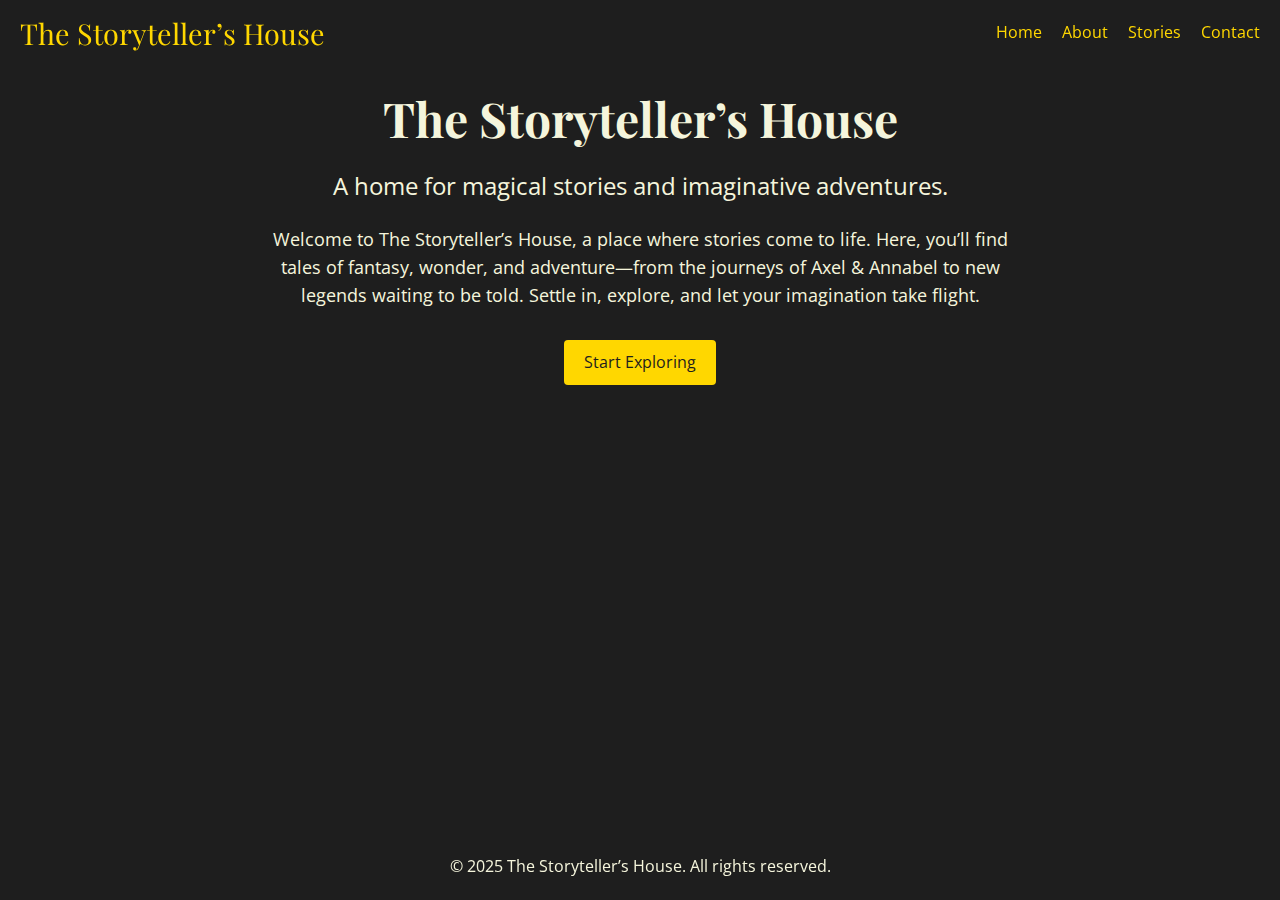
<file: index.html>
<!DOCTYPE html>
<html lang="en">
<head>
  <meta charset="UTF-8">
  <meta name="viewport" content="width=device-width, initial-scale=1">
  <title>The Storyteller’s House</title>
  <!-- Google Fonts -->
  <link href="https://fonts.googleapis.com/css2?family=Playfair+Display:wght@400;700&family=Open+Sans:wght@400;600&display=swap" rel="stylesheet">
  <link rel="stylesheet" href="style.css">
</head>
<body class="fade-in">
  <header>
    <nav class="navbar">
      <div class="logo">
        <a href="index.html">The Storyteller’s House</a>
      </div>
      <ul class="nav-links">
        <li><a href="index.html">Home</a></li>
        <li><a href="about.html">About</a></li>
        <li><a href="stories.html">Stories</a></li>
        <li><a href="contact.html">Contact</a></li>
      </ul>
    </nav>
  </header>
  
  <main class="container">
    <section class="hero">
      <h1>The Storyteller’s House</h1>
      <p class="tagline">A home for magical stories and imaginative adventures.</p>
      <p class="intro">
        Welcome to The Storyteller’s House, a place where stories come to life. Here, you’ll find tales of fantasy, wonder, and adventure—from the journeys of Axel & Annabel to new legends waiting to be told. Settle in, explore, and let your imagination take flight.
      </p>
      <a href="stories.html" class="cta-button">Start Exploring</a>
    </section>
  </main>
  
  <footer>
    <p>&copy; 2025 The Storyteller’s House. All rights reserved.</p>
  </footer>
  
  <!-- Optional JavaScript can be added here -->
  <script>
    // For future interactions or animations if needed.
  </script>
</body>
</html>
</file>
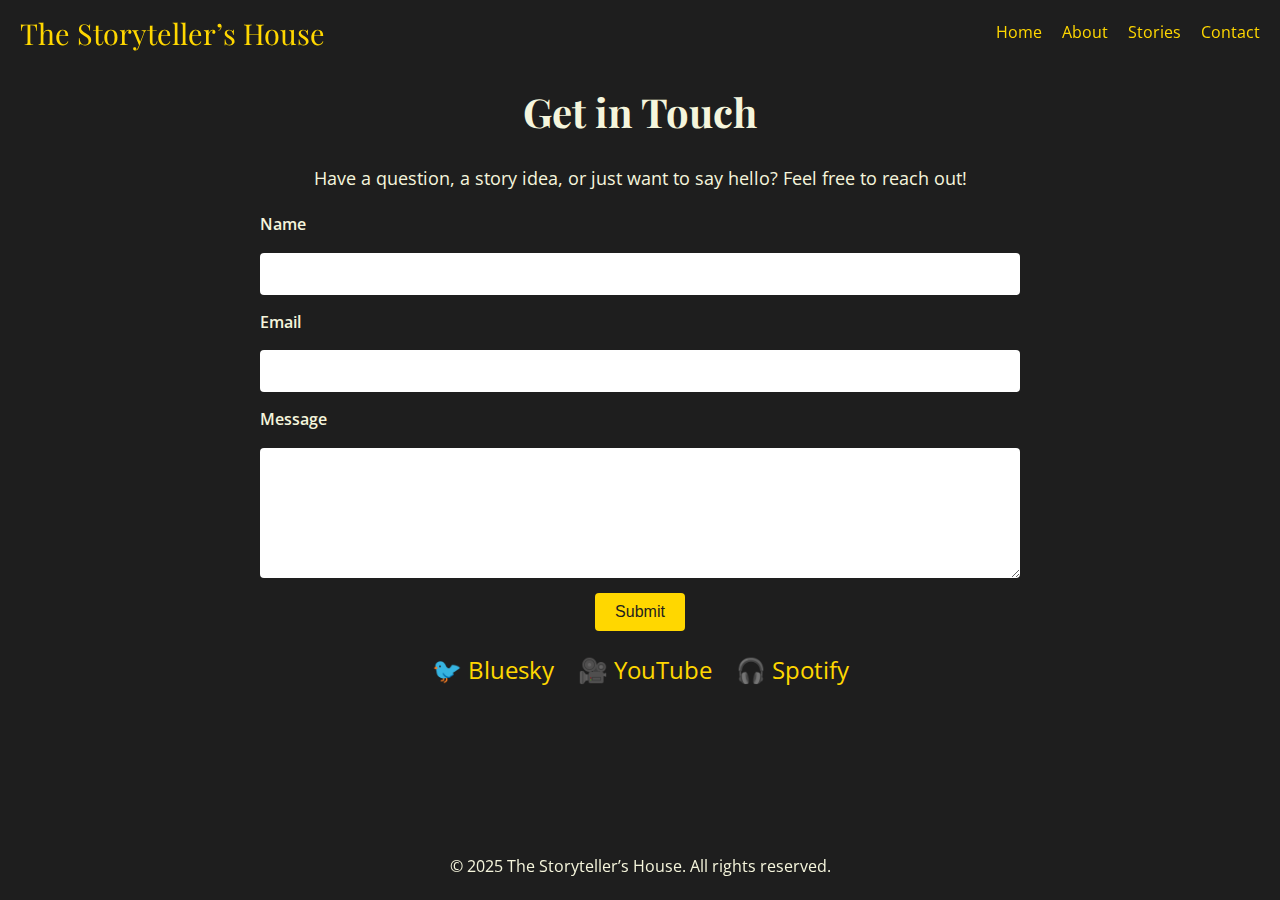
<file: contact.html>
<!DOCTYPE html>
<html lang="en">
<head>
  <meta charset="UTF-8">
  <meta name="viewport" content="width=device-width, initial-scale=1">
  <title>Contact - The Storyteller’s House</title>
  <link href="https://fonts.googleapis.com/css2?family=Playfair+Display:wght@400;700&family=Open+Sans:wght@400;600&display=swap" rel="stylesheet">
  <link rel="stylesheet" href="style.css">
</head>
<body class="fade-in">
  <header>
    <nav class="navbar">
      <div class="logo">
        <a href="index.html">The Storyteller’s House</a>
      </div>
      <ul class="nav-links">
        <li><a href="index.html">Home</a></li>
        <li><a href="about.html">About</a></li>
        <li><a href="stories.html">Stories</a></li>
        <li><a href="contact.html">Contact</a></li>
      </ul>
    </nav>
  </header>
  
  <main class="container">
    <section class="contact">
      <h1>Get in Touch</h1>
      <p>
        Have a question, a story idea, or just want to say hello? Feel free to reach out!
      </p>
      <form class="contact-form">
        <label for="name">Name</label>
        <input type="text" id="name" name="name" required>
  
        <label for="email">Email</label>
        <input type="email" id="email" name="email" required>
  
        <label for="message">Message</label>
        <textarea id="message" name="message" rows="5" required></textarea>
  
        <button type="submit" class="cta-button">Submit</button>
      </form>
      <div class="social-media">
        <a href="#" title="Bluesky">🐦 Bluesky</a>
        <a href="#" title="YouTube">🎥 YouTube</a>
        <a href="#" title="Spotify">🎧 Spotify</a>
      </div>
    </section>
  </main>
  
  <footer>
    <p>&copy; 2025 The Storyteller’s House. All rights reserved.</p>
  </footer>
  
  <script>
    // Simple form handler
    document.querySelector('.contact-form').addEventListener('submit', function(e) {
      e.preventDefault();
      alert('Thank you for your message!');
      this.reset();
    });
  </script>
</body>
</html>
</file>
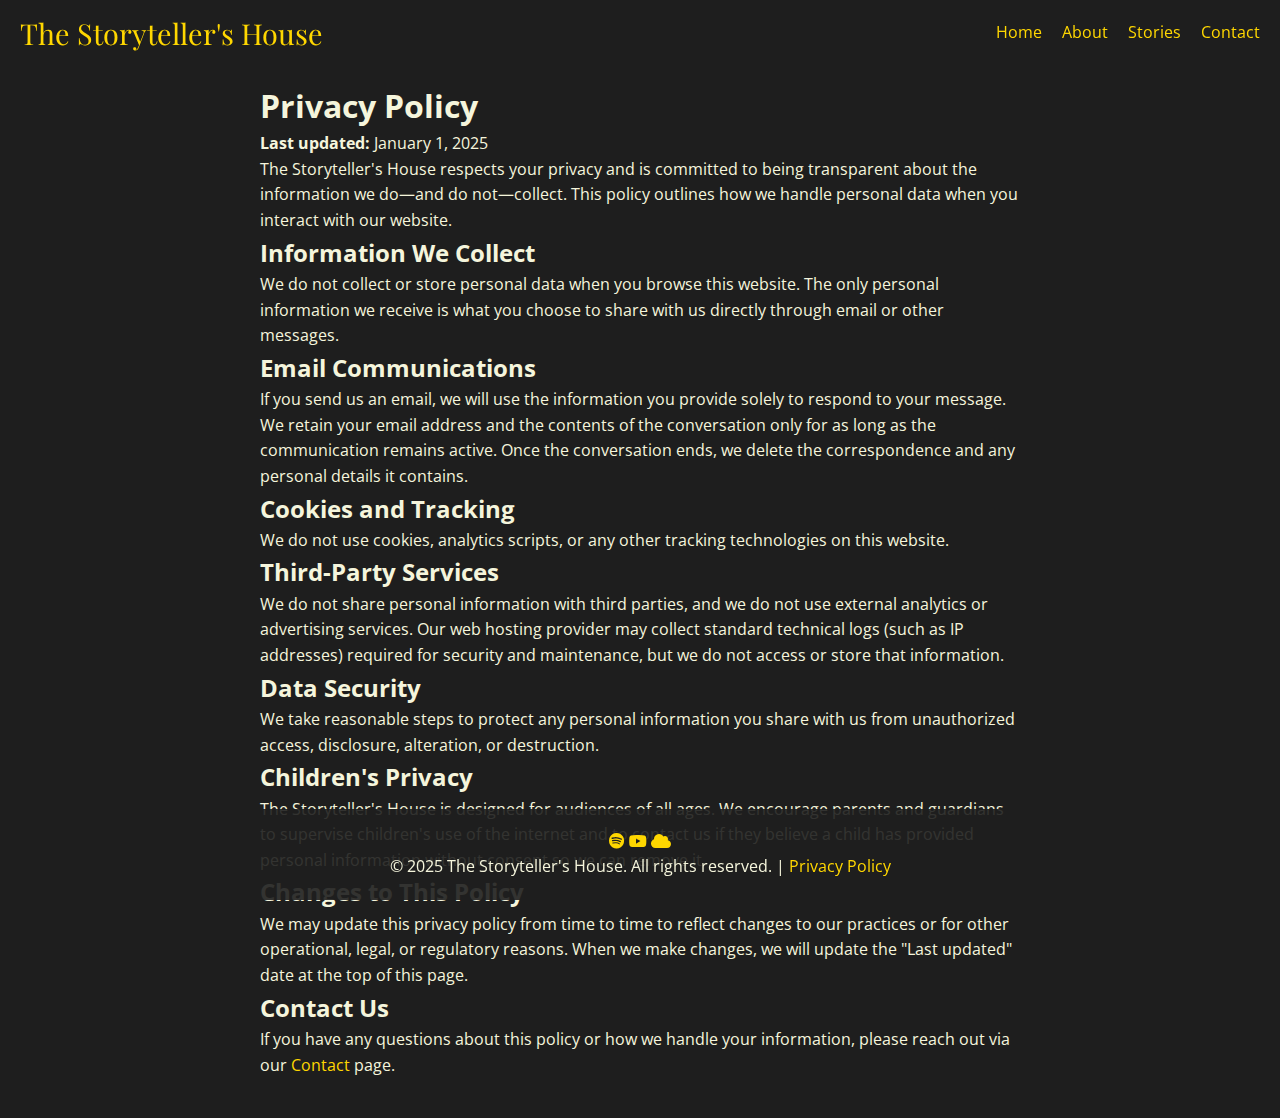
<file: privacy.html>
<!DOCTYPE html>
<html lang="en">
<head>
  <meta charset="UTF-8">
  <meta name="viewport" content="width=device-width, initial-scale=1">
  <title>Privacy Policy - The Storyteller's House</title>
  <meta name="description" content="Privacy Policy for The Storyteller's House children's podcast.">
  <link href="https://fonts.googleapis.com/css2?family=Playfair+Display:wght@400;700&family=Open+Sans:wght@400;600&display=swap" rel="stylesheet">
  <link rel="stylesheet" href="https://cdnjs.cloudflare.com/ajax/libs/font-awesome/6.5.1/css/all.min.css">
  <link rel="stylesheet" href="style.css">
</head>
<body class="fade-in">

  <nav class="navbar">
    <div class="logo">
      <a href="index.html">The Storyteller's House</a>
    </div>
    <div class="menu-toggle" onclick="document.querySelector('.nav-links').classList.toggle('active')">
      <span></span>
      <span></span>
      <span></span>
    </div>
    <ul class="nav-links">
      <li><a href="index.html">Home</a></li>
      <li><a href="about.html">About</a></li>
      <li><a href="stories.html">Stories</a></li>
      <li><a href="contact.html">Contact</a></li>
    </ul>
  </nav>

  <main class="container">
    <section class="privacy">
      <h1>Privacy Policy</h1>
      <p><strong>Last updated:</strong> January 1, 2025</p>

      <p>The Storyteller's House respects your privacy and is committed to being transparent about the information we do—and do not—collect. This policy outlines how we handle personal data when you interact with our website.</p>

      <h2>Information We Collect</h2>
      <p>We do not collect or store personal data when you browse this website. The only personal information we receive is what you choose to share with us directly through email or other messages.</p>

      <h2>Email Communications</h2>
      <p>If you send us an email, we will use the information you provide solely to respond to your message. We retain your email address and the contents of the conversation only for as long as the communication remains active. Once the conversation ends, we delete the correspondence and any personal details it contains.</p>

      <h2>Cookies and Tracking</h2>
      <p>We do not use cookies, analytics scripts, or any other tracking technologies on this website.</p>

      <h2>Third-Party Services</h2>
      <p>We do not share personal information with third parties, and we do not use external analytics or advertising services. Our web hosting provider may collect standard technical logs (such as IP addresses) required for security and maintenance, but we do not access or store that information.</p>

      <h2>Data Security</h2>
      <p>We take reasonable steps to protect any personal information you share with us from unauthorized access, disclosure, alteration, or destruction.</p>

      <h2>Children's Privacy</h2>
      <p>The Storyteller's House is designed for audiences of all ages. We encourage parents and guardians to supervise children's use of the internet and to contact us if they believe a child has provided personal information without consent so we can remove it.</p>

      <h2>Changes to This Policy</h2>
      <p>We may update this privacy policy from time to time to reflect changes to our practices or for other operational, legal, or regulatory reasons. When we make changes, we will update the "Last updated" date at the top of this page.</p>

      <h2>Contact Us</h2>
      <p>If you have any questions about this policy or how we handle your information, please reach out via our <a href="contact.html">Contact</a> page.</p>
    </section>
  </main>

  <footer>
    <div class="footer-content">
      <div class="footer-social">
        <a href="https://open.spotify.com/show/1oAARsbfiX9gPGiWvpSNmr?si=0d504d5ff92143af" target="_blank" rel="noopener" title="Spotify"><i class="fab fa-spotify"></i></a>
        <a href="https://www.youtube.com/channel/UCnk8NejTDyMqCywfLz0bTQw" target="_blank" rel="noopener" title="YouTube"><i class="fab fa-youtube"></i></a>
        <a href="https://bsky.app/profile/storytellershouse.bsky.social" target="_blank" rel="noopener" title="Bluesky"><i class="fas fa-cloud"></i></a>
      </div>
      <p>&copy; 2025 The Storyteller's House. All rights reserved. | <a href="privacy.html">Privacy Policy</a></p>
    </div>
  </footer>

</body>
</html>
</file>
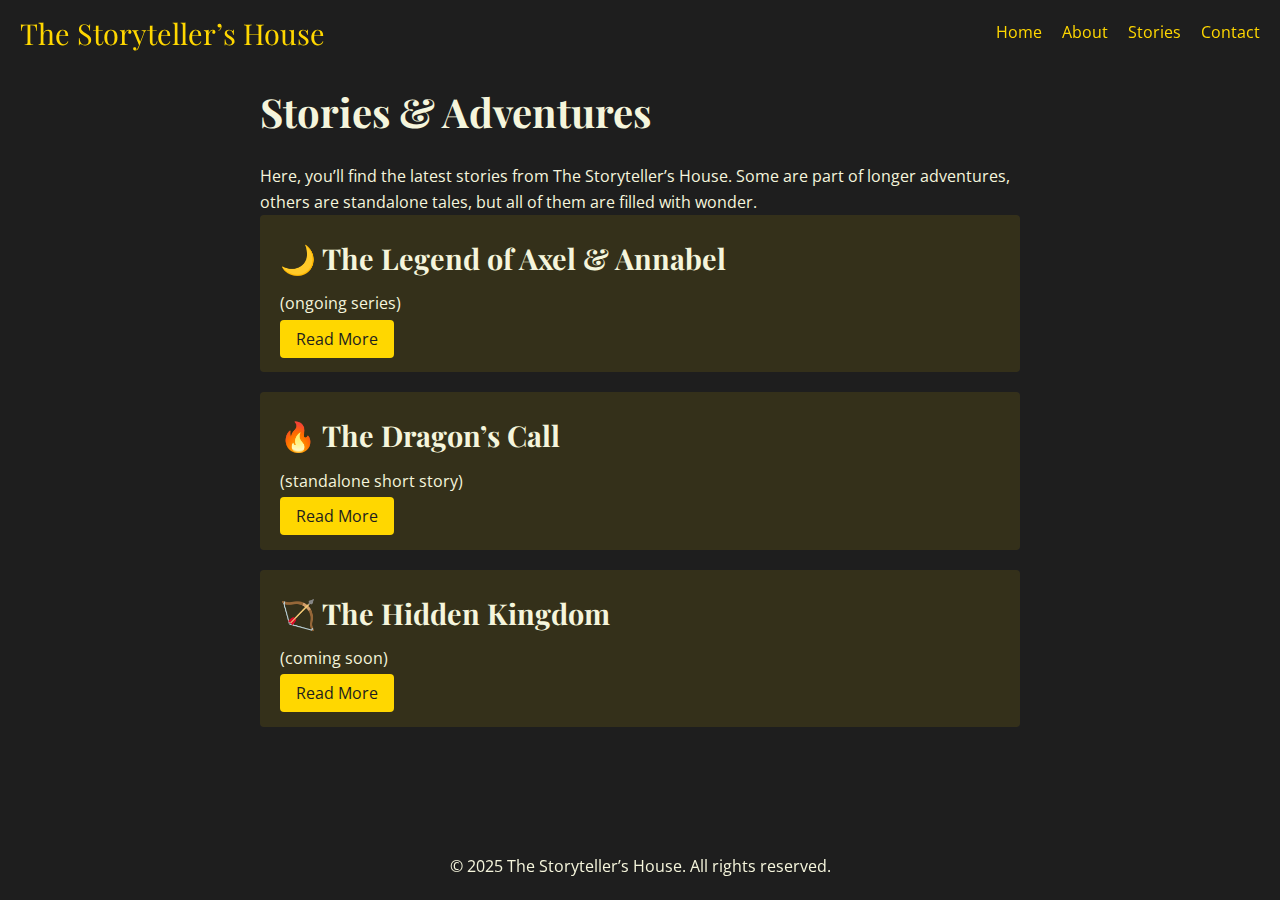
<file: stories.html>
<!DOCTYPE html>
<html lang="en">
<head>
  <meta charset="UTF-8">
  <meta name="viewport" content="width=device-width, initial-scale=1">
  <title>Stories & Adventures - The Storyteller’s House</title>
  <link href="https://fonts.googleapis.com/css2?family=Playfair+Display:wght@400;700&family=Open+Sans:wght@400;600&display=swap" rel="stylesheet">
  <link rel="stylesheet" href="style.css">
</head>
<body class="fade-in">
  <header>
    <nav class="navbar">
      <div class="logo">
        <a href="index.html">The Storyteller’s House</a>
      </div>
      <ul class="nav-links">
        <li><a href="index.html">Home</a></li>
        <li><a href="about.html">About</a></li>
        <li><a href="stories.html">Stories</a></li>
        <li><a href="contact.html">Contact</a></li>
      </ul>
    </nav>
  </header>
  
  <main class="container">
    <section class="stories">
      <h1>Stories & Adventures</h1>
      <p>
        Here, you’ll find the latest stories from The Storyteller’s House. Some are part of longer adventures, others are standalone tales, but all of them are filled with wonder.
      </p>
      <div class="story-list">
        <article class="story">
          <h2>🌙 The Legend of Axel & Annabel</h2>
          <p>(ongoing series)</p>
          <a href="#" class="read-more">Read More</a>
        </article>
        <article class="story">
          <h2>🔥 The Dragon’s Call</h2>
          <p>(standalone short story)</p>
          <a href="#" class="read-more">Read More</a>
        </article>
        <article class="story">
          <h2>🏹 The Hidden Kingdom</h2>
          <p>(coming soon)</p>
          <a href="#" class="read-more">Read More</a>
        </article>
      </div>
    </section>
  </main>
  
  <footer>
    <p>&copy; 2025 The Storyteller’s House. All rights reserved.</p>
  </footer>
</body>
</html>
</file>
<file: style.css>
/* Global Styles */
* {
  margin: 0;
  padding: 0;
  box-sizing: border-box;
}
body {
  background-color: #1E1E1E; /* Dark charcoal */
  color: #F5F5DC; /* Warm off-white */
  font-family: 'Open Sans', sans-serif;
  line-height: 1.6;
}
a {
  color: #FFD700; /* Golden accent */
  text-decoration: none;
  transition: color 0.3s ease;
}
a:hover {
  color: #ffec8b; /* Lighter golden glow */
}

/* Navbar */
.navbar {
  display: flex;
  justify-content: space-between;
  align-items: center;
  background-color: rgba(30, 30, 30, 0.9);
  padding: 10px 20px;
  position: fixed;
  width: 100%;
  top: 0;
  z-index: 100;
}
.navbar .logo a {
  font-family: 'Playfair Display', serif;
  font-size: 1.8rem;
  color: #FFD700;
}
.navbar .nav-links {
  list-style: none;
  display: flex;
  gap: 20px;
}
.navbar .nav-links li a {
  font-family: 'Open Sans', sans-serif;
  font-size: 1rem;
}

/* Main container */
.container {
  max-width: 800px;
  margin: 80px auto 40px;
  padding: 0 20px;
}

/* Hero Section (Homepage) */
.hero {
  text-align: center;
  margin-top: 40px;
}
.hero h1 {
  font-family: 'Playfair Display', serif;
  font-size: 3rem;
  margin-bottom: 10px;
}
.hero .tagline {
  font-size: 1.5rem;
  margin-bottom: 20px;
}
.hero .intro {
  font-size: 1.1rem;
  margin-bottom: 30px;
}
.cta-button {
  display: inline-block;
  background-color: #FFD700;
  color: #1E1E1E;
  padding: 10px 20px;
  font-size: 1rem;
  border: none;
  border-radius: 4px;
  cursor: pointer;
  transition: box-shadow 0.3s ease, transform 0.3s ease;
}
.cta-button:hover {
  box-shadow: 0 0 10px 3px rgba(255, 215, 0, 0.6);
  transform: translateY(-3px);
}

/* About Page */
.about {
  text-align: center;
}
.about h1 {
  font-family: 'Playfair Display', serif;
  font-size: 2.5rem;
  margin-bottom: 20px;
}
.about p {
  font-size: 1.1rem;
  margin-bottom: 20px;
}
.about .illustration {
  margin: 20px 0;
}
.about .illustration img {
  max-width: 100px;
}

/* Stories Page */
.stories h1 {
  font-family: 'Playfair Display', serif;
  font-size: 2.5rem;
  margin-bottom: 20px;
}
.story-list {
  display: flex;
  flex-direction: column;
  gap: 20px;
}
.story {
  background-color: rgba(255, 215, 0, 0.1); /* Soft golden tint */
  padding: 20px;
  border-radius: 4px;
  transition: transform 0.3s ease;
}
.story:hover {
  transform: translateY(-3px);
}
.story h2 {
  font-family: 'Playfair Display', serif;
  font-size: 1.8rem;
  margin-bottom: 10px;
}
.story p {
  font-size: 1rem;
  margin-bottom: 10px;
}
.read-more {
  font-family: 'Open Sans', sans-serif;
  background-color: #FFD700;
  color: #1E1E1E;
  padding: 8px 16px;
  border-radius: 4px;
  transition: box-shadow 0.3s ease, transform 0.3s ease;
}
.read-more:hover {
  box-shadow: 0 0 10px 3px rgba(255, 215, 0, 0.6);
  transform: translateY(-3px);
}

/* Contact Page */
.contact h1 {
  font-family: 'Playfair Display', serif;
  font-size: 2.5rem;
  margin-bottom: 20px;
  text-align: center;
}
.contact p {
  font-size: 1.1rem;
  margin-bottom: 20px;
  text-align: center;
}
.contact-form {
  display: flex;
  flex-direction: column;
  gap: 15px;
}
.contact-form label {
  font-weight: 600;
}
.contact-form input, 
.contact-form textarea {
  padding: 10px;
  border: none;
  border-radius: 4px;
  font-family: 'Open Sans', sans-serif;
  font-size: 1rem;
}
.contact-form textarea {
  resize: vertical;
}
.contact-form button {
  align-self: center;
  padding: 10px 20px;
  background-color: #FFD700;
  color: #1E1E1E;
  border: none;
  border-radius: 4px;
  cursor: pointer;
  transition: box-shadow 0.3s ease, transform 0.3s ease;
}
.contact-form button:hover {
  box-shadow: 0 0 10px 3px rgba(255, 215, 0, 0.6);
  transform: translateY(-3px);
}

/* Social Media Links */
.social-media {
  text-align: center;
  margin-top: 20px;
}
.social-media a {
  margin: 0 10px;
  font-size: 1.5rem;
}

/* Footer */
footer {
  text-align: center;
  padding: 20px;
  background-color: rgba(30, 30, 30, 0.9);
  color: #F5F5DC;
  position: fixed;
  bottom: 0;
  width: 100%;
}

/* Fade-in Animation */
@keyframes fadeIn {
  from { opacity: 0; transform: translateY(20px); }
  to { opacity: 1; transform: translateY(0); }
}
.fade-in {
  animation: fadeIn 1.5s ease-in-out;
}

/* Responsive */
@media (max-width: 768px) {
  .navbar {
    flex-direction: column;
  }
  .nav-links {
    flex-direction: column;
    gap: 10px;
    margin-top: 10px;
  }
  .container {
    margin: 100px auto 40px;
  }
}
</file>
